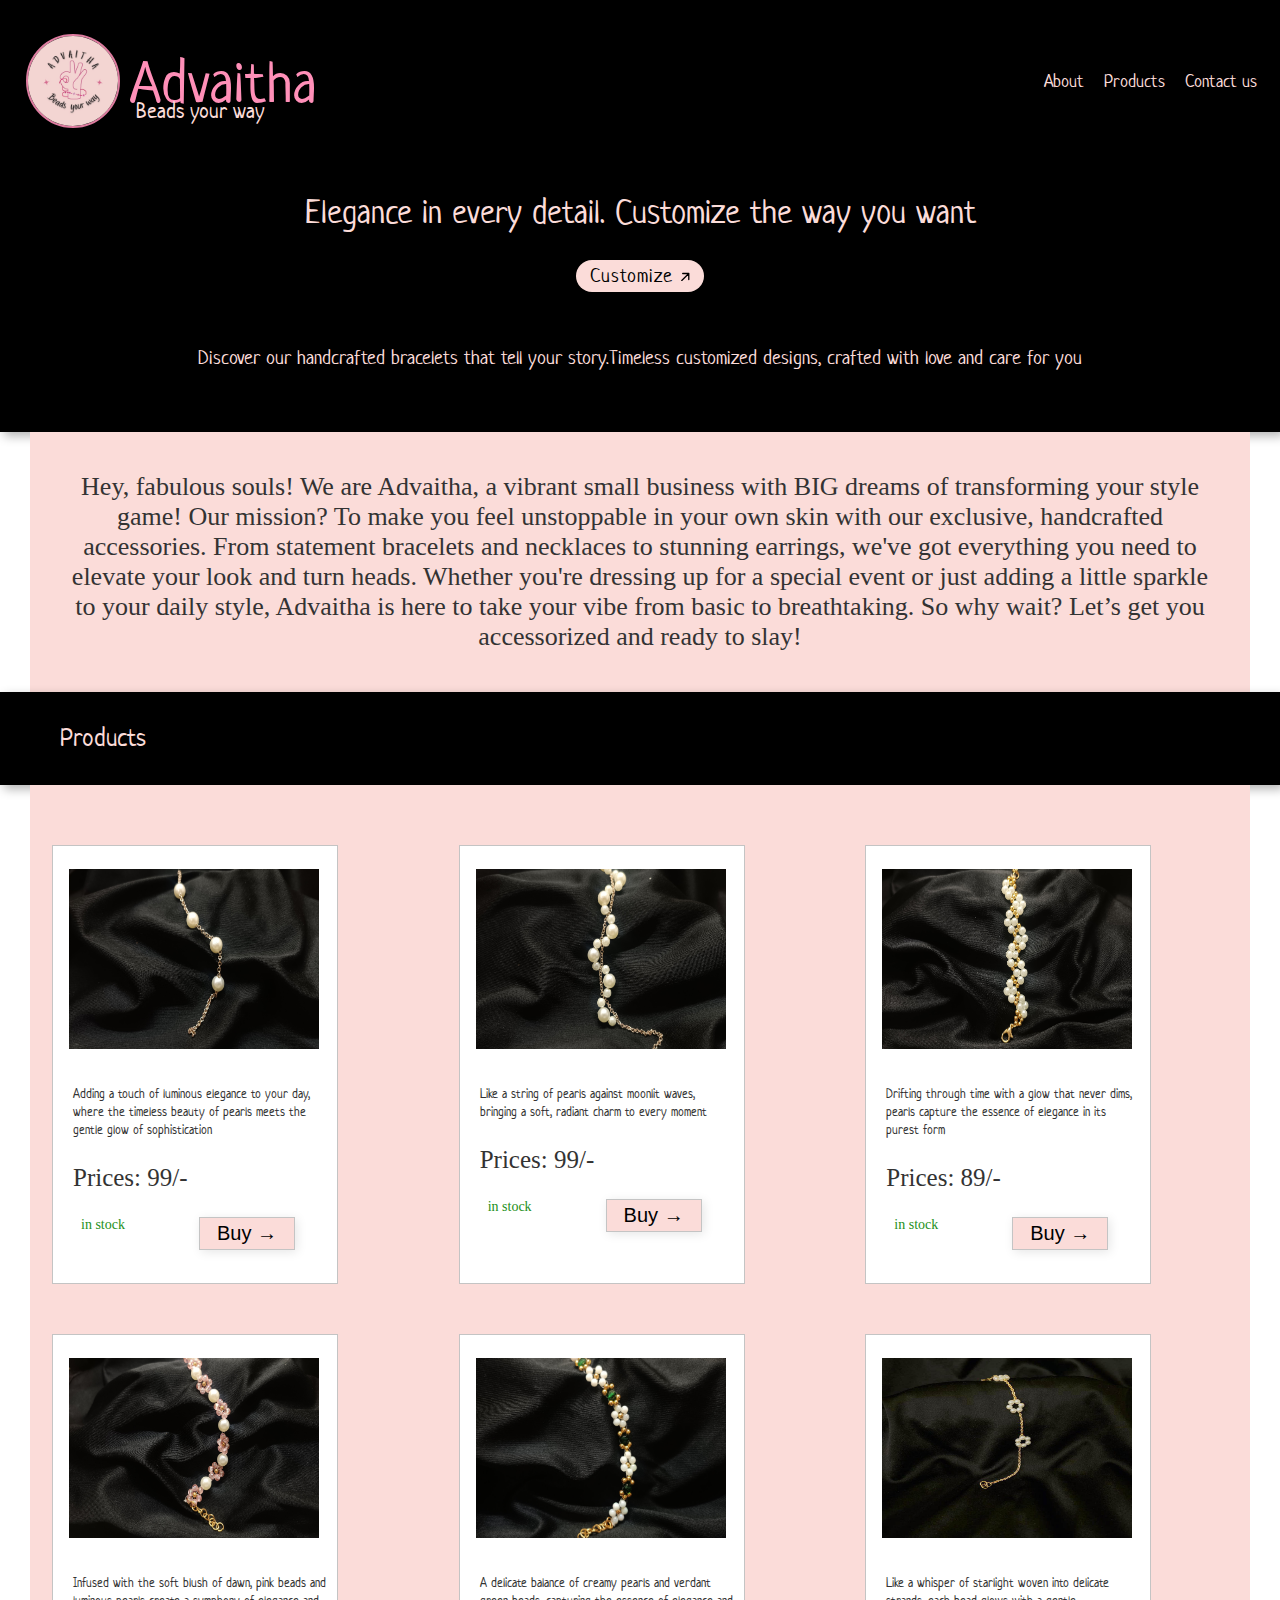
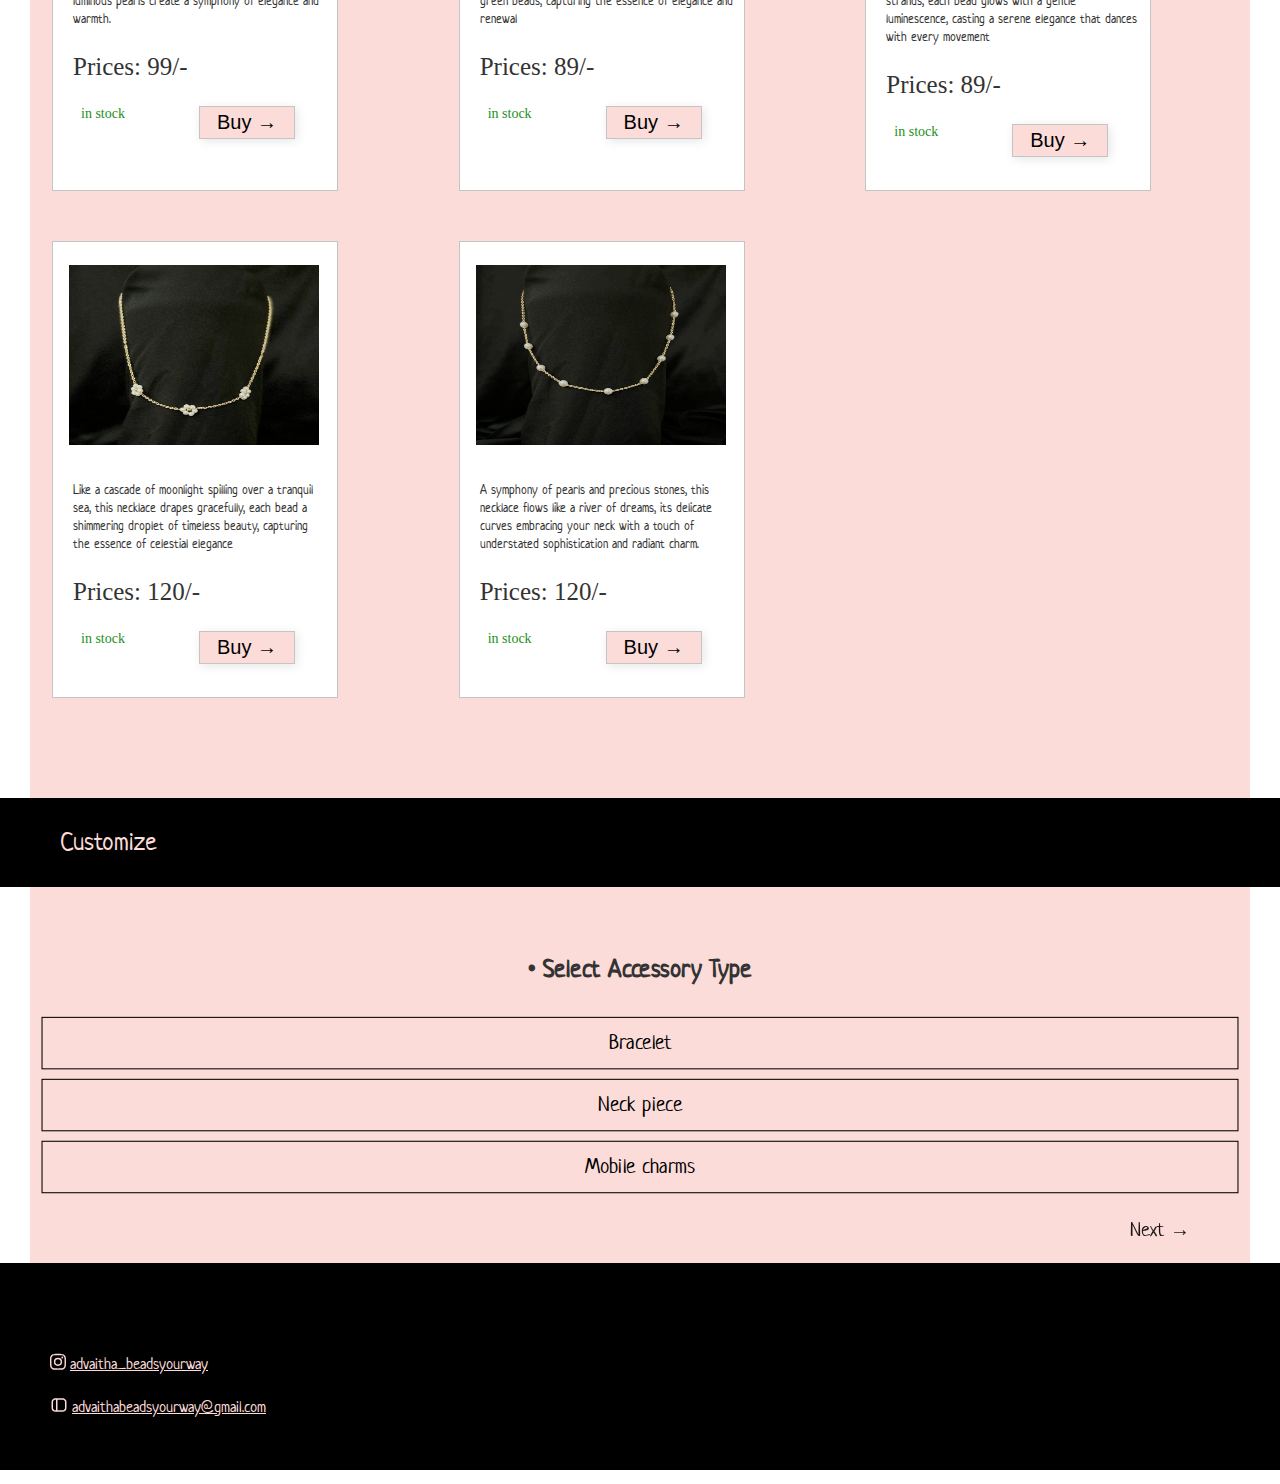
<file: index.html>
<!DOCTYPE html>
<html lang="en">
<head>
    <meta charset="UTF-8">
    <meta name="viewport" content="width=device-width, initial-scale=1.0">
    <title>Advaitha - Beads your way</title>
    <link rel="stylesheet" href="styles.css">
    <link rel="preconnect" href="https://fonts.googleapis.com">
<link rel="preconnect" href="https://fonts.gstatic.com" crossorigin>
<link href="https://fonts.googleapis.com/css2?family=Neucha&display=swap" rel="stylesheet" href="https://fonts.googleapis.com/css2?family=Carlito:ital,wght@0,400;0,700;1,400;1,700&display=swap" rel="stylesheet">
</head>
<body>
      <div class="navbar">
        
        <div class="menu">
        <ul class="nav-links">
            <li><a href="#About">About</a></li>
            <li><a href="#Products">Products</a></li>
            <li><a href="#Contact_us">Contact us</a></li>
          </ul>
        </div>
        <nav>
         
        <div class="name"> Advaitha</div>
        <div class="sub">Beads your way</div>
        <div class="logo"> <img src="logo.jpeg" alt="logo" class="logo-img"> </div>
        <div class="ham-menu">
              <span></span>
              <span></span>
              <span></span>
           </div>
        </nav>
        <div class="overlay" id="overlay" onclick="toggleMenu()"></div>

        <div class="hero">
           Elegance in every detail.  
          Customize the way you want
        </div>
        <button  href="#Customize" class="try">
            Customize
            <svg width="11" style="transform:translate(1px, -1px)" viewBox="0 0 11 12" fill="none" xmlns="http://www.w3.org/2000/svg"><path d="M1.70985 4.5H7.7804M7.7804 4.5V10.5705M7.7804 4.5L0.780396 11.5" stroke="currentColor" stroke-width="1.3" stroke-linecap="round" stroke-linejoin="round"></path></svg>
            <path d="M1.70985 4.5H7.7804M7.7804 4.5V10.5705M7.7804 4.5L0.780396 11.5" stroke="currentColor" stroke-width="1.3" stroke-linecap="round" stroke-linejoin="round"></path>
        </button>
        <p class="discover"> Discover our handcrafted bracelets that tell your story.Timeless customized designs, crafted with love and care for you</p>
      </div>
       
 

    <section id="About">

      <div class="abt">
        Hey, fabulous souls! We are Advaitha, a vibrant small business with BIG dreams of transforming your style game! Our mission? To make you feel unstoppable in your own skin with our exclusive, handcrafted accessories. From statement bracelets and necklaces to stunning earrings, we've got everything you need to elevate your look and turn heads. Whether you're dressing up for a special event or just adding a little sparkle to your daily style, Advaitha is here to take your vibe from basic to breathtaking. So why wait? Let’s get you accessorized and ready to slay!
      </div>

    </section>
 

    <section id="Products">

      <div class="pro"> Products</div >

        <div class="bracelets">
          <div class="whole">
            <img src="1.jpeg" alt="products" class="pro-img">
            <div class="dis">Adding a touch of luminous elegance to your day, where the timeless beauty of pearls meets the gentle glow of sophistication<p class="price">Prices: 99/-</p><p class="stock">in stock</p>
              <div class="buy"><button class="buy-btn" onclick="sendEmail('#IDPG01', '99')">Buy &rarr;</button></div>
            </div>
          </div>
        
          <div class="whole">
            <img src="2.jpeg" alt="products" class="pro-img">
            <div class="dis">Like a string of pearls against moonlit waves, bringing a soft, radiant charm to every moment<p class="price">Prices: 99/-</p><p class="stock">in stock</p>
              <div class="buy"><button class="buy-btn" onclick="sendEmail('#IDPG02', '99')">Buy &rarr;</button></div>
            </div>
          </div>
        
          <div class="whole">
            <img src="3.jpeg" alt="products" class="pro-img">
            <div class="dis">Drifting through time with a glow that never dims, pearls capture the essence of elegance in its purest form<p class="price">Prices: 89/-</p><p class="stock">in stock</p>
              <div class="buy"><button class="buy-btn" onclick="sendEmail('#IDBN03', '89')">Buy &rarr;</button></div>
            </div>
          </div>
        
          <div class="whole">
            <img src="4.jpeg" alt="products" class="pro-img">
            <div class="dis">Infused with the soft blush of dawn, pink beads and luminous pearls create a symphony of elegance and warmth.<p class="price">Prices: 99/-</p><p class="stock">in stock</p>
              <div class="buy"><button class="buy-btn" onclick="sendEmail('#IDBN04', '99')">Buy &rarr;</button></div>
            </div>
          </div>
        
          <div class="whole">
            <img src="5.jpeg" alt="products" class="pro-img">
            <div class="dis">A delicate balance of creamy pearls and verdant green beads, capturing the essence of elegance and renewal<p class="price">Prices: 89/-</p><p class="stock">in stock</p>
              <div class="buy"><button class="buy-btn" onclick="sendEmail('#IDBN05', '89')">Buy &rarr;</button></div>
            </div>
          </div>
        
          <div class="whole">
            <img src="6.jpeg" alt="products" class="pro-img">
            <div class="dis">Like a whisper of starlight woven into delicate strands, each bead glows with a gentle luminescence, casting a serene elegance that dances with every movement<p class="price">Prices: 89/-</p><p class="stock">in stock</p>
              <div class="buy"><button class="buy-btn" onclick="sendEmail('#IDBN06', '89')">Buy &rarr;</button></div>
            </div>
          </div>
        
          <div class="whole">
            <img src="7.jpeg" alt="products" class="pro-img">
            <div class="dis">Like a cascade of moonlight spilling over a tranquil sea, this necklace drapes gracefully, each bead a shimmering droplet of timeless beauty, capturing the essence of celestial elegance<p class="price">Prices: 120/-</p><p class="stock">in stock</p>
              <div class="buy"><button class="buy-btn" onclick="sendEmail('#IDBG07', '120')">Buy &rarr;</button></div>
            </div>
          </div>
        
          <div class="whole">
            <img src="8.jpeg" alt="products" class="pro-img">
            <div class="dis">A symphony of pearls and precious stones, this necklace flows like a river of dreams, its delicate curves embracing your neck with a touch of understated sophistication and radiant charm.<p class="price">Prices: 120/-</p><p class="stock">in stock</p>
              <div class="buy"><button class="buy-btn" onclick="sendEmail('#IDPG08', '120')">Buy &rarr;</button></div>
            </div>
          </div>
        </div>

    </section>
    
    <section id="Customize">
        
        <div class="custom">Customize</div>

        
        <div class="container">
          <div class="question-container">

          <div id="q1" class="question">
            <h1>&#8226; Select Accessory Type</h1>
            <div class="options">

              <label><input type="radio" name="Accessory" value="Bracelet"> Bracelet</label>
              <label><input type="radio" name="Accessory" value="Neck piece"> Neck piece</label>
              <label><input type="radio" name="Accessory" value="Mobile charms">Mobile charms</label>

            </div>
          </div>

          <div id="q2" class="question">
            <h2>&#8226; Select adornments</h2>
            <div class="options">

              <label><input type="radio" name="Adornments" value="Pearls">Pearls</label>
              <label><input type="radio" name="Adornments" value="Beads">Beads</label>
              <label><input type="radio" name="Adornments" value="Crystals">Crystals</label>

            </div>
          </div>

          <div id="q3" class="question">
            <h3>&#8226; Select color type</h3>
            <div class="options">

              <label><input type="radio" name="color_type" value="Pastel">Pastel</label>
              <label><input type="radio" name="color_type" value="Dark ">Dark </label>
              <label><input type="radio" name="color_type" value="Multi-tone">Multi-tone</label>

            </div>
          </div>

          <div id="q4" class="question">
            <h4>&#8226; Spacers</h4>
            <div class="options">
              <label><input type="radio" name="Spacers" value="gold">Gold</label>
              <label><input type="radio" name="Spacers" value="Silver">Silver</label>
              <label><input type="radio" name="Spacers" value="None">None</label>
            </div>
          </div>

          <div id="q5" class="question">
            <h5>&#8226; Stringing material</h5>
            <div class="options">
              <label><input type="radio" name="Stringing_material" value="Nylon thread">Nylon thread</label>
              <label><input type="radio" name="Stringing_material" value="Gold chain">Gold chain</label>
              <label><input type="radio" name="Stringing_material" value="Metal chain">Metal chain</label>
            </div>
          </div>

          <div id="q6" class="question">
            <h6>&#8226; Packaging</h6>
            <div class="options">
              <label><input type="radio" name="Packaging" value="Delivery package">Delivery package</label>
              <label><input type="radio" name="Packaging" value="Gift package">Gift package</label>
              <label><input type="radio" name="Packaging" value="Custom package">Custom package</label>
            </div>
          </div>

          <div id="q7" class="question">
            <p class="p">&#8226; Customize it yourself</p>
            <input type="text" id="engraving" placeholder="specific colour or design..." >
          </div>

          <div class="buttons">
            <button class="btnb" id="prevBtn" onclick="prevQuestion()">&larr; Back</button>
            <button class="btnn" id="nextBtn" onclick="nextQuestion()">Next &rarr;</button>
          </div>

           <div class ="sbutt"><button  id="submitBtn" onclick="submitOrder()">Place order&rarr;</button></div>
          
        </div>
        </div>
      </div>
    </section>
    <section id="Contact_us">

      <div class="contact">

        <div class="insta"><svg xmlns="http://www.w3.org/2000/svg" width="16" viewBox="0 0 16 17" fill="none"><g fill="currentColor" clip-path="url(#a)"><path d="M7.99 2.27c2.137 0 2.39.01 3.231.048.781.034 1.203.165 1.485.275.372.143.64.318.918.596.282.282.454.547.597.92.11.28.24.705.275 1.484.038.843.047 1.096.047 3.23 0 2.138-.01 2.391-.047 3.232-.034.781-.165 1.203-.275 1.484-.143.372-.319.641-.597.92a2.46 2.46 0 0 1-.918.596c-.282.11-.707.24-1.485.275-.844.037-1.097.047-3.231.047-2.137 0-2.39-.01-3.231-.047-.781-.034-1.203-.166-1.485-.275a2.472 2.472 0 0 1-.918-.597 2.46 2.46 0 0 1-.597-.919c-.11-.28-.24-.706-.275-1.484-.038-.844-.047-1.097-.047-3.231 0-2.138.01-2.39.047-3.231.034-.782.165-1.204.275-1.485.144-.372.319-.64.597-.919a2.46 2.46 0 0 1 .918-.596c.282-.11.707-.241 1.485-.275.84-.038 1.094-.047 3.231-.047Zm0-1.44c-2.172 0-2.444.01-3.297.047-.85.037-1.434.175-1.94.372a3.905 3.905 0 0 0-1.42.925A3.92 3.92 0 0 0 .41 3.589C.212 4.1.074 4.68.037 5.53c-.038.856-.047 1.128-.047 3.3 0 2.172.01 2.444.047 3.297.037.85.175 1.434.372 1.94.206.529.478.976.925 1.42.444.443.89.718 1.415.921.51.197 1.091.334 1.941.372.853.037 1.125.047 3.297.047s2.444-.01 3.297-.047c.85-.038 1.434-.175 1.94-.372a3.91 3.91 0 0 0 1.416-.922 3.91 3.91 0 0 0 .922-1.415c.197-.51.334-1.091.372-1.941.037-.853.047-1.125.047-3.297s-.01-2.444-.047-3.297c-.038-.85-.175-1.434-.372-1.94a3.748 3.748 0 0 0-.916-1.422 3.911 3.911 0 0 0-1.415-.922C12.72 1.055 12.14.918 11.29.88c-.856-.04-1.128-.05-3.3-.05Z"></path><path d="M7.99 4.72a4.11 4.11 0 0 0 0 8.22 4.11 4.11 0 0 0 0-8.22Zm0 6.776a2.666 2.666 0 1 1 0-5.332 2.666 2.666 0 0 1 0 5.332ZM13.221 4.558a.96.96 0 1 1-1.919 0 .96.96 0 0 1 1.92 0Z"></path></g></svg>
         <a href="https://www.instagram.com/advaitha_beadsyourway/" target="_blank" class="ig">advaitha_beadsyourway</a></div>

        <div class="gmail"> <svg width="18" viewBox="0 0 24 24" fill="none" xmlns="http://www.w3.org/2000/svg"><path fill-rule="evenodd" clip-rule="evenodd" d="M9.35719 3H14.6428C15.7266 2.99999 16.6007 2.99998 17.3086 3.05782C18.0375 3.11737 18.6777 3.24318 19.27 3.54497C20.2108 4.02433 20.9757 4.78924 21.455 5.73005C21.7568 6.32234 21.8826 6.96253 21.9422 7.69138C22 8.39925 22 9.27339 22 10.3572V13.6428C22 14.7266 22 15.6008 21.9422 16.3086C21.8826 17.0375 21.7568 17.6777 21.455 18.27C20.9757 19.2108 20.2108 19.9757 19.27 20.455C18.6777 20.7568 18.0375 20.8826 17.3086 20.9422C16.6008 21 15.7266 21 14.6428 21H9.35717C8.27339 21 7.39925 21 6.69138 20.9422C5.96253 20.8826 5.32234 20.7568 4.73005 20.455C3.78924 19.9757 3.02433 19.2108 2.54497 18.27C2.24318 17.6777 2.11737 17.0375 2.05782 16.3086C1.99998 15.6007 1.99999 14.7266 2 13.6428V10.3572C1.99999 9.27341 1.99998 8.39926 2.05782 7.69138C2.11737 6.96253 2.24318 6.32234 2.54497 5.73005C3.02433 4.78924 3.78924 4.02433 4.73005 3.54497C5.32234 3.24318 5.96253 3.11737 6.69138 3.05782C7.39926 2.99998 8.27341 2.99999 9.35719 3ZM6.85424 5.05118C6.24907 5.10062 5.90138 5.19279 5.63803 5.32698C5.07354 5.6146 4.6146 6.07354 4.32698 6.63803C4.19279 6.90138 4.10062 7.24907 4.05118 7.85424C4.00078 8.47108 4 9.26339 4 10.4V13.6C4 14.7366 4.00078 15.5289 4.05118 16.1458C4.10062 16.7509 4.19279 17.0986 4.32698 17.362C4.6146 17.9265 5.07354 18.3854 5.63803 18.673C5.90138 18.8072 6.24907 18.8994 6.85424 18.9488C7.17922 18.9754 7.55292 18.9882 8 18.9943V5.0057C7.55292 5.01184 7.17922 5.02462 6.85424 5.05118ZM10 5V19H14.6C15.7366 19 16.5289 18.9992 17.1458 18.9488C17.7509 18.8994 18.0986 18.8072 18.362 18.673C18.9265 18.3854 19.3854 17.9265 19.673 17.362C19.8072 17.0986 19.8994 16.7509 19.9488 16.1458C19.9992 15.5289 20 14.7366 20 13.6V10.4C20 9.26339 19.9992 8.47108 19.9488 7.85424C19.8994 7.24907 19.8072 6.90138 19.673 6.63803C19.3854 6.07354 18.9265 5.6146 18.362 5.32698C18.0986 5.19279 17.7509 5.10062 17.1458 5.05118C16.5289 5.00078 15.7366 5 14.6 5H10Z" fill="currentColor"></path></svg>
         <a href="mailto:advaithabeadsyourway@gmail.com" class="mail">advaithabeadsyourway@gmail.com</a></div>
</div>

      </div>

    </section>
    <script src="script.js"></script>
</body>
</html>
</file>
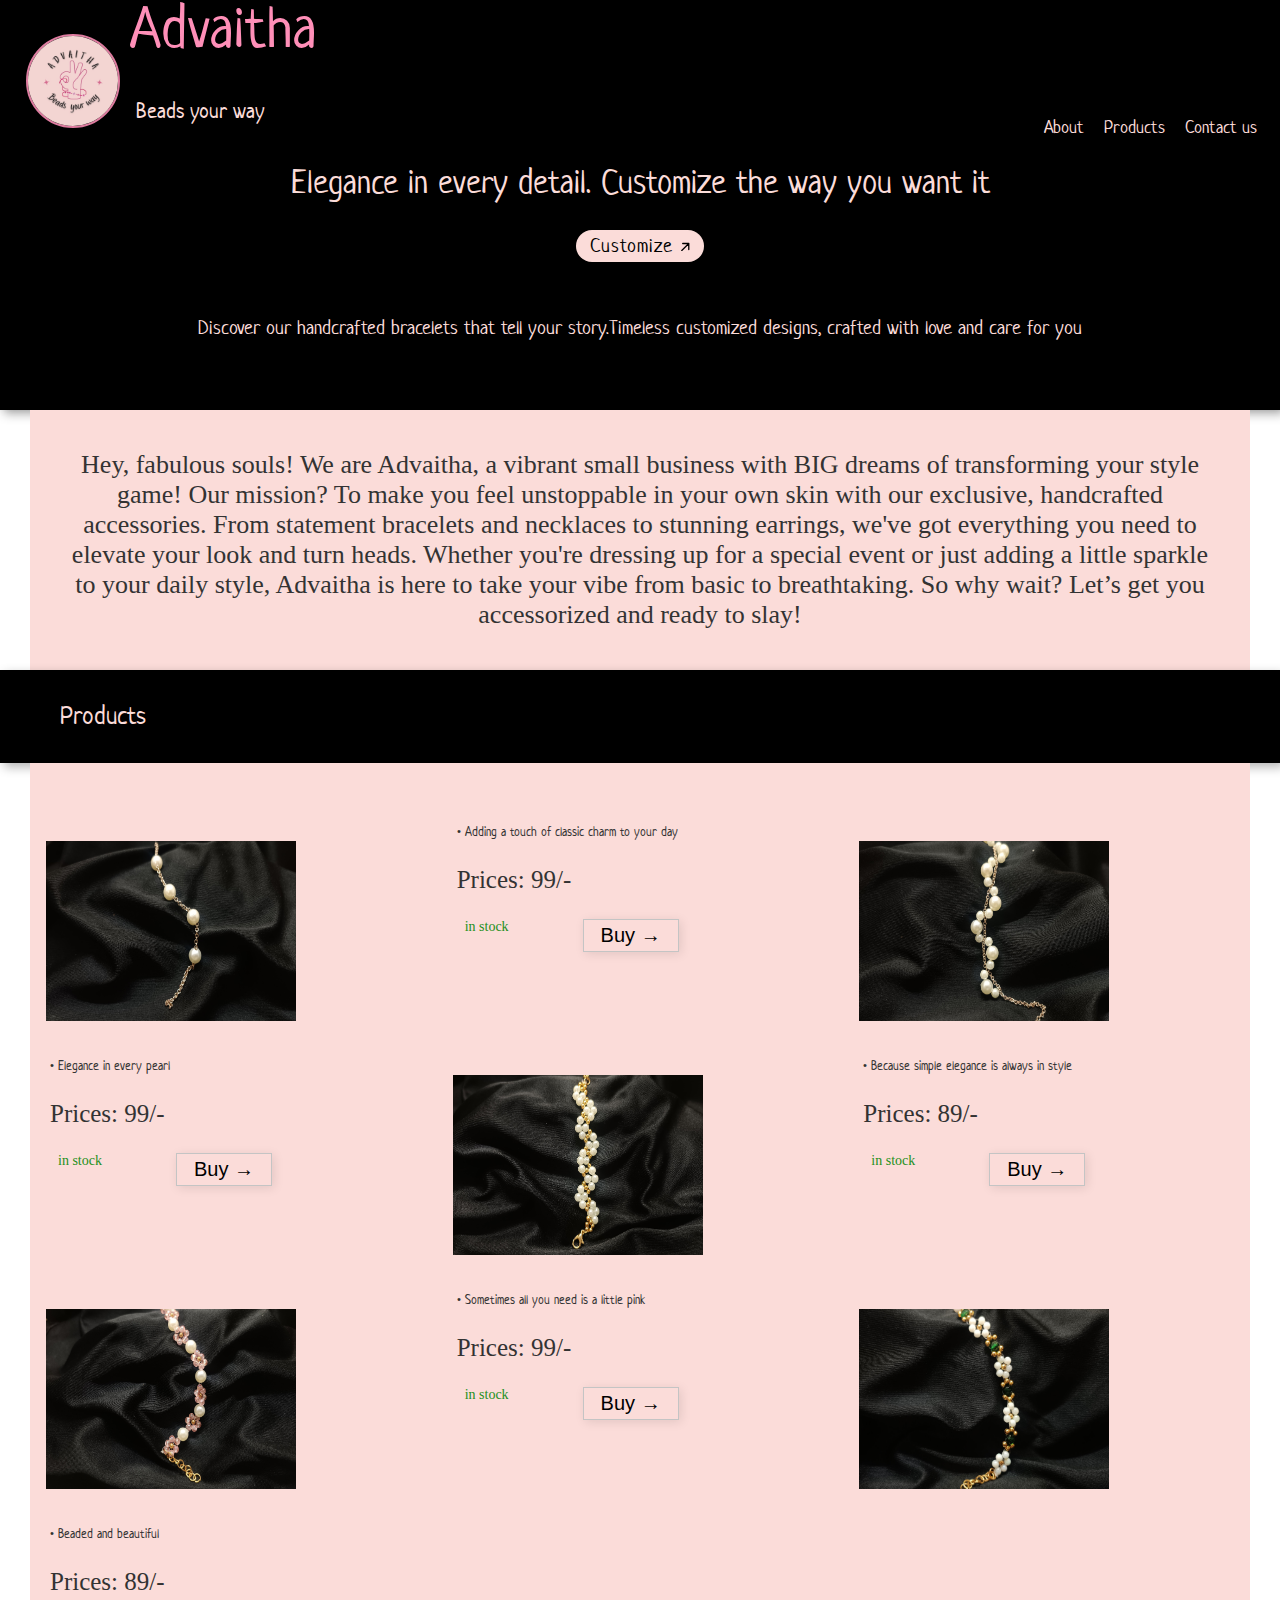
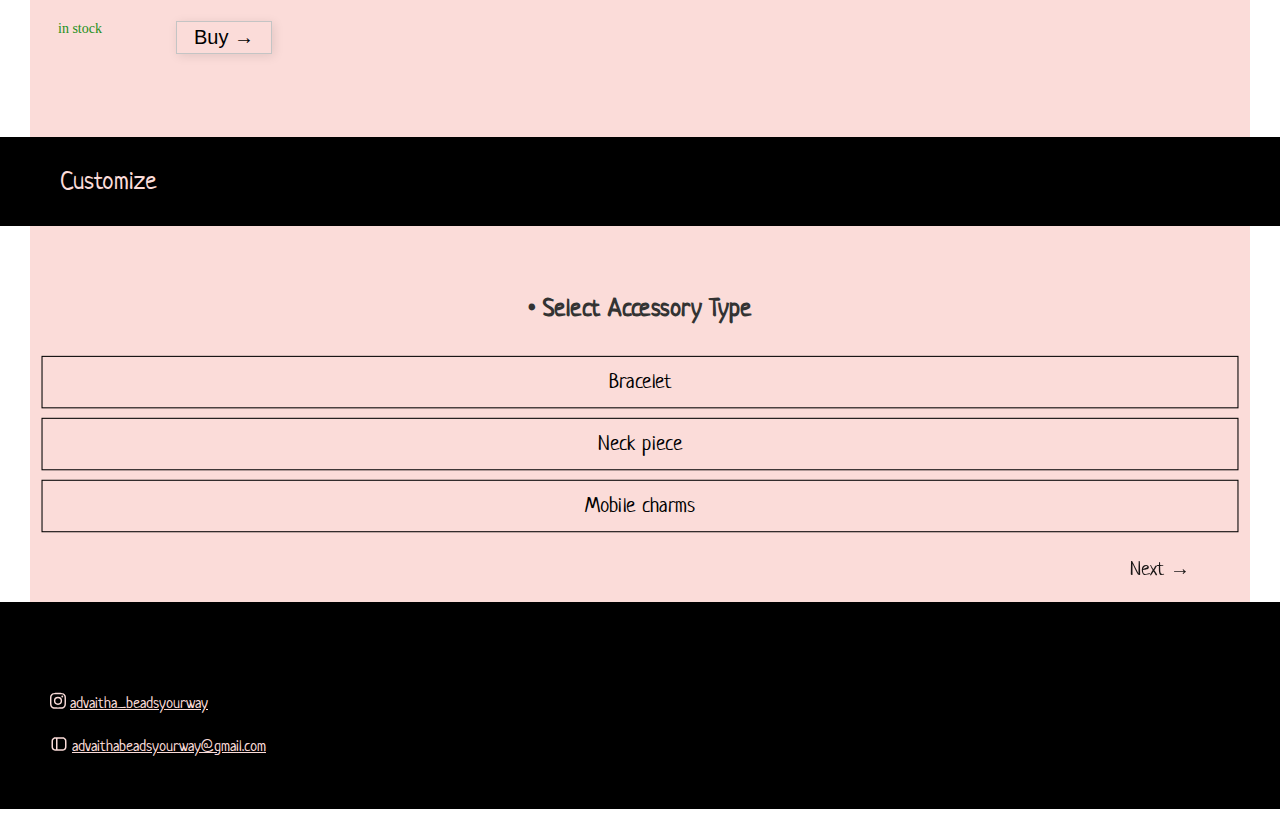
<file: advaitha.html>
<!DOCTYPE html>
<html lang="en">
<head>
    <meta charset="UTF-8">
    <meta name="viewport" content="width=device-width, initial-scale=1.0">
    <title>Advaitha - Beads your way</title>
    <link rel="stylesheet" href="styles.css">
    <link rel="preconnect" href="https://fonts.googleapis.com">
    <link rel="preconnect" href="https://fonts.gstatic.com" crossorigin>
    <link href="https://fonts.googleapis.com/css2?family=Loved+by+the+King&family=Neucha&display=swap" rel="stylesheet">
</head>
<body>
    <header>

      <div class="navbar">
        <div class="name"> Advaitha</div>
        <div class="sub">Beads your way</div>
        <div class="logo"> <img src="logo.jpeg" alt="logo" class="logo-img"> </div>
        <div class="navbar">
        <ul class="nav-links">
            <li><a href="#About">About</a></li>
            <li><a href="#Products">Products</a></li>
            <li><a href="#Contact_us">Contact us</a></li>
          </ul>
        <div class="hero">
           Elegance in every detail.  
          Customize the way you want it
        </div>
        <button  href="#Customize" class="try">
            Customize
            <svg width="11" style="transform:translate(1px, -1px)" viewBox="0 0 11 12" fill="none" xmlns="http://www.w3.org/2000/svg"><path d="M1.70985 4.5H7.7804M7.7804 4.5V10.5705M7.7804 4.5L0.780396 11.5" stroke="currentColor" stroke-width="1.3" stroke-linecap="round" stroke-linejoin="round"></path></svg>
            <path d="M1.70985 4.5H7.7804M7.7804 4.5V10.5705M7.7804 4.5L0.780396 11.5" stroke="currentColor" stroke-width="1.3" stroke-linecap="round" stroke-linejoin="round"></path>
        </button>
        <p class="discover"> Discover our handcrafted bracelets that tell your story.Timeless customized designs, crafted with love and care for you</p>
      </div>
       
    </header>

    <section id="About">

      <div class="abt">
        Hey, fabulous souls! We are Advaitha, a vibrant small business with BIG dreams of transforming your style game! Our mission? To make you feel unstoppable in your own skin with our exclusive, handcrafted accessories. From statement bracelets and necklaces to stunning earrings, we've got everything you need to elevate your look and turn heads. Whether you're dressing up for a special event or just adding a little sparkle to your daily style, Advaitha is here to take your vibe from basic to breathtaking. So why wait? Let’s get you accessorized and ready to slay!
      </div>

    </section>

    <section id="Products">

      <div class="pro"> Products</div>

      <div class="bracelets">

        <div><img src="1.jpeg" alt="products" class="pro-img"></div>
        <div class="dis">&#8226; Adding a touch of classic charm to your day<p class=" price" >  Prices: 99/-</p > <p class="stock"> in stock</p> 
            <div class ="buy"><button class="buy-btn" onclick="sendEmail('#IDPG01', '99')">Buy &rarr;</button></div></div>

        <div><img src="2.jpeg" alt="products" class="pro-img"></div>
        <div class="dis">&#8226; Elegance in every pearl <p class=" price" >  Prices: 99/-</p> <p class="stock"> in stock</p> 
            <div class ="buy"><button class="buy-btn" onclick="sendEmail('#IDPG01', '99')">Buy &rarr;</button></div> </div>

        <div><img src="3.jpeg" alt="products" class="pro-img"></div>
        <div class="dis">&#8226; Because simple elegance is always in style <p class=" price" >  Prices: 89/-</p> <p class="stock"> in stock</p> 
            <div class ="buy"><button class="buy-btn" onclick="sendEmail('#IDBN03', '89')">Buy &rarr;</button></div> </div>

        <div><img src="4.jpeg" alt="products" class="pro-img"></div>
        <div class="dis">&#8226; Sometimes all you need is a little pink<p class=" price" >  Prices: 99/-</p> <p class="stock"> in stock</p> 
            <div class ="buy"><button class="buy-btn" onclick="sendEmail('#IDBN04', '99')">Buy &rarr;</button></div> </div>

        <div><img src="5.jpeg" alt="products" class="pro-img"></div>
        <div class="dis">&#8226; Beaded and beautiful<p class=" price" >  Prices: 89/-</p> <p class="stock"> in stock</p>
             <div class ="buy"></div><button class="buy-btn" onclick="sendEmail('#IDBN05', '89')">Buy &rarr;</button></div></div>

      </div>

    </section>
    
    <section id="Customize">
        
        <div class="custom">Customize</div>

        
        <div class="container">
          <div class="question-container">

          <div id="q1" class="question">
            <h1>&#8226; Select Accessory Type</h1>
            <div class="options">

              <label><input type="radio" name="Accessory" value="Bracelet"> Bracelet</label>
              <label><input type="radio" name="Accessory" value="Neck piece"> Neck piece</label>
              <label><input type="radio" name="Accessory" value="Mobile charms">Mobile charms</label>

            </div>
          </div>

          <div id="q2" class="question">
            <h2>&#8226; Select adornments</h2>
            <div class="options">

              <label><input type="radio" name="Adornments" value="Pearls">Pearls</label>
              <label><input type="radio" name="Adornments" value="Beads">Beads</label>
              <label><input type="radio" name="Adornments" value="Crystals">Crystals</label>

            </div>
          </div>

          <div id="q3" class="question">
            <h3>&#8226; Select color type</h3>
            <div class="options">

              <label><input type="radio" name="color_type" value="Pastel">Pastel</label>
              <label><input type="radio" name="color_type" value="Dark ">Dark </label>
              <label><input type="radio" name="color_type" value="Multi-tone">Multi-tone</label>

            </div>
          </div>

          <div id="q4" class="question">
            <h4>&#8226; Spacers</h4>
            <div class="options">
              <label><input type="radio" name="Spacers" value="gold">Gold</label>
              <label><input type="radio" name="Spacers" value="Silver">Silver</label>
              <label><input type="radio" name="Spacers" value="None">None</label>
            </div>
          </div>

          <div id="q5" class="question">
            <h5>&#8226; Stringing material</h5>
            <div class="options">
              <label><input type="radio" name="Stringing_material" value="Nylon thread">Nylon thread</label>
              <label><input type="radio" name="Stringing_material" value="Gold chain">Gold chain</label>
              <label><input type="radio" name="Stringing_material" value="Metal chain">Metal chain</label>
            </div>
          </div>

          <div id="q6" class="question">
            <h6>&#8226; Packaging</h6>
            <div class="options">
              <label><input type="radio" name="Packaging" value="Delivery package">Delivery package</label>
              <label><input type="radio" name="Packaging" value="Gift package">Gift package</label>
              <label><input type="radio" name="Packaging" value="Custom package">Custom package</label>
            </div>
          </div>

          <div id="q7" class="question">
            <p class="p">&#8226; Customize it yourself</p>
            <input type="text" id="engraving" placeholder="specific colour or design..." >
          </div>

          <div class="buttons">
            <button class="btnb" id="prevBtn" onclick="prevQuestion()">&larr; Back</button>
            <button class="btnn" id="nextBtn" onclick="nextQuestion()">Next &rarr;</button>
          </div>

           <div class ="sbutt"><button  id="submitBtn" onclick="submitOrder()">Place order&rarr;</button></div>
          
        </div>
        </div>
      </div>
    </section>
    <section id="Contact_us">

      <div class="contact">

        <div class="insta"><svg xmlns="http://www.w3.org/2000/svg" width="16" viewBox="0 0 16 17" fill="none"><g fill="currentColor" clip-path="url(#a)"><path d="M7.99 2.27c2.137 0 2.39.01 3.231.048.781.034 1.203.165 1.485.275.372.143.64.318.918.596.282.282.454.547.597.92.11.28.24.705.275 1.484.038.843.047 1.096.047 3.23 0 2.138-.01 2.391-.047 3.232-.034.781-.165 1.203-.275 1.484-.143.372-.319.641-.597.92a2.46 2.46 0 0 1-.918.596c-.282.11-.707.24-1.485.275-.844.037-1.097.047-3.231.047-2.137 0-2.39-.01-3.231-.047-.781-.034-1.203-.166-1.485-.275a2.472 2.472 0 0 1-.918-.597 2.46 2.46 0 0 1-.597-.919c-.11-.28-.24-.706-.275-1.484-.038-.844-.047-1.097-.047-3.231 0-2.138.01-2.39.047-3.231.034-.782.165-1.204.275-1.485.144-.372.319-.64.597-.919a2.46 2.46 0 0 1 .918-.596c.282-.11.707-.241 1.485-.275.84-.038 1.094-.047 3.231-.047Zm0-1.44c-2.172 0-2.444.01-3.297.047-.85.037-1.434.175-1.94.372a3.905 3.905 0 0 0-1.42.925A3.92 3.92 0 0 0 .41 3.589C.212 4.1.074 4.68.037 5.53c-.038.856-.047 1.128-.047 3.3 0 2.172.01 2.444.047 3.297.037.85.175 1.434.372 1.94.206.529.478.976.925 1.42.444.443.89.718 1.415.921.51.197 1.091.334 1.941.372.853.037 1.125.047 3.297.047s2.444-.01 3.297-.047c.85-.038 1.434-.175 1.94-.372a3.91 3.91 0 0 0 1.416-.922 3.91 3.91 0 0 0 .922-1.415c.197-.51.334-1.091.372-1.941.037-.853.047-1.125.047-3.297s-.01-2.444-.047-3.297c-.038-.85-.175-1.434-.372-1.94a3.748 3.748 0 0 0-.916-1.422 3.911 3.911 0 0 0-1.415-.922C12.72 1.055 12.14.918 11.29.88c-.856-.04-1.128-.05-3.3-.05Z"></path><path d="M7.99 4.72a4.11 4.11 0 0 0 0 8.22 4.11 4.11 0 0 0 0-8.22Zm0 6.776a2.666 2.666 0 1 1 0-5.332 2.666 2.666 0 0 1 0 5.332ZM13.221 4.558a.96.96 0 1 1-1.919 0 .96.96 0 0 1 1.92 0Z"></path></g></svg>
         <a href="https://www.instagram.com/advaitha_beadsyourway/" target="_blank" class="ig">advaitha_beadsyourway</a></div>

        <div class="gmail"> <svg width="18" viewBox="0 0 24 24" fill="none" xmlns="http://www.w3.org/2000/svg"><path fill-rule="evenodd" clip-rule="evenodd" d="M9.35719 3H14.6428C15.7266 2.99999 16.6007 2.99998 17.3086 3.05782C18.0375 3.11737 18.6777 3.24318 19.27 3.54497C20.2108 4.02433 20.9757 4.78924 21.455 5.73005C21.7568 6.32234 21.8826 6.96253 21.9422 7.69138C22 8.39925 22 9.27339 22 10.3572V13.6428C22 14.7266 22 15.6008 21.9422 16.3086C21.8826 17.0375 21.7568 17.6777 21.455 18.27C20.9757 19.2108 20.2108 19.9757 19.27 20.455C18.6777 20.7568 18.0375 20.8826 17.3086 20.9422C16.6008 21 15.7266 21 14.6428 21H9.35717C8.27339 21 7.39925 21 6.69138 20.9422C5.96253 20.8826 5.32234 20.7568 4.73005 20.455C3.78924 19.9757 3.02433 19.2108 2.54497 18.27C2.24318 17.6777 2.11737 17.0375 2.05782 16.3086C1.99998 15.6007 1.99999 14.7266 2 13.6428V10.3572C1.99999 9.27341 1.99998 8.39926 2.05782 7.69138C2.11737 6.96253 2.24318 6.32234 2.54497 5.73005C3.02433 4.78924 3.78924 4.02433 4.73005 3.54497C5.32234 3.24318 5.96253 3.11737 6.69138 3.05782C7.39926 2.99998 8.27341 2.99999 9.35719 3ZM6.85424 5.05118C6.24907 5.10062 5.90138 5.19279 5.63803 5.32698C5.07354 5.6146 4.6146 6.07354 4.32698 6.63803C4.19279 6.90138 4.10062 7.24907 4.05118 7.85424C4.00078 8.47108 4 9.26339 4 10.4V13.6C4 14.7366 4.00078 15.5289 4.05118 16.1458C4.10062 16.7509 4.19279 17.0986 4.32698 17.362C4.6146 17.9265 5.07354 18.3854 5.63803 18.673C5.90138 18.8072 6.24907 18.8994 6.85424 18.9488C7.17922 18.9754 7.55292 18.9882 8 18.9943V5.0057C7.55292 5.01184 7.17922 5.02462 6.85424 5.05118ZM10 5V19H14.6C15.7366 19 16.5289 18.9992 17.1458 18.9488C17.7509 18.8994 18.0986 18.8072 18.362 18.673C18.9265 18.3854 19.3854 17.9265 19.673 17.362C19.8072 17.0986 19.8994 16.7509 19.9488 16.1458C19.9992 15.5289 20 14.7366 20 13.6V10.4C20 9.26339 19.9992 8.47108 19.9488 7.85424C19.8994 7.24907 19.8072 6.90138 19.673 6.63803C19.3854 6.07354 18.9265 5.6146 18.362 5.32698C18.0986 5.19279 17.7509 5.10062 17.1458 5.05118C16.5289 5.00078 15.7366 5 14.6 5H10Z" fill="currentColor"></path></svg>
         <a href="mailto:advaithabeadsyourway@gmail.com" class="mail">advaithabeadsyourway@gmail.com</a></div>
</div>

      </div>

    </section>
    <script src="script.js"></script>
</body>
</html>
</file>
<file: styles.css>
body {
    margin: 0;
    padding: 0;
    background-color: #ffffff;
    color: #333;
    font-family: "neucha";
    font-weight: 400;
    font-style: normal;
    width: 100%;
    overflow-x: hidden;
    
    
}


.name {
  font-size: 32px;
  color: rgba(255, 143, 184, 1);
  letter-spacing: 1px;
  position: relative;
  padding-left: 84px;
  top: 20px;
}
  
.sub {
  font-size: 14px;
  color: rgba(251, 220, 217, 1);
  position: absolute;
  padding-left: 84px;
  top: 70px;
 
}
@media (min-width: 750px) {
  .name{
    font-size: 58px;
    top: 20px;
    padding-left: 130px;
  }
  .sub{
    font-size: 22px;
    padding-left: 136px;
    top: 96px;

  }
 
}
.navbar{
  background-color: black;
  padding-bottom: 8px;
  margin-top: -30px;
  box-shadow: 4px 4px 10px rgba(0, 0, 0, 0.3); 
  
}

.nav-links{
  list-style: none;
  display: flex;
  text-align: center;
  margin-right: 0px;
  justify-content: flex-end;
  right: 13px;
  position:relative;
  top: 84px;
}
.nav-links a{
  color: rgba(251, 220, 217, 1);
  text-decoration: none;
  padding-inline: 10px;
  font-size: 11px;
 
}
.nav-links a:hover{
  color:rgba(235, 149, 180, 1) ;
}
@media (min-width: 750px) {
.nav-links a{
  font-size: 18px;
}}
.hero{
  color: rgba(251, 220, 217, 1);
  font-size: 28px;
  text-align: center;
  width: 80%;
  position: relative;
  left: 50%;
  top: 160px;
  padding-bottom: 100px;
  transform: translate(-50%, -50%); 
}

.discover{
  color: rgba(251, 220, 217, 1);
  font-size: 17px;
  text-align: center;
  width: 80%;
  position: relative;
  left: 50%;
  top: 100px;
  padding-bottom: 80px;
  transform: translate(-50%, -50%);
 

}
.logo-img{
  position: absolute;
  left:13px;
  top: 28px;
  width: 60px;
  height: 60px;
  border-radius: 32px;
  border: 2px solid rgba(229, 128, 165, 1);
  filter: brightness(.97);
  z-index: 1000;
}                               


.try{
  position: relative;
  width: 128px;
  height: 32px;
  border-radius: 20px;
  background-color:  rgba(251, 220, 217, 1);
  font-family: "neucha", serif;
  font-weight: 400;
  font-style: normal;
  font-size: 20px;
  letter-spacing: 1px;
  text-align: center;
  left: 50%;
  top: 30px;
  transform: translate(-50%, -50%); 
  border: none;
  transition:  0.1s ease; 
}
button:active{
  background-color:rgb(0, 0, 0);
  color: rgba(251, 220, 217, 1);
  transform: scale(0.99);
}
.abt{
  background-color:  rgba(251, 220, 217, 1);
  text-align: center;
  padding: 40px;
  margin: 0px 30px;
  font-family: "Carlito";
  font-weight: 400;
  font-style: normal; 
}
@media (min-width: 750px) {
  .hero{
    font-size: 34px;
  }
  .discover{
    font-size: 20px;
  }
  .logo-img{
    left:26px;
    top: 34px;
    width: 90px;
    height: 90px;
    border-radius: 52px;
  }
  .abt{
    font-size: 26px;
  }
}
.pro{
  padding:30px 60px;
  background-color: black;
  color: rgba(251, 220, 217, 1);
  font-size: 26px;
  box-shadow: 4px 4px 10px rgba(0, 0, 0, 0.3); 
 
}
.bracelets {
  background-color: rgba(251, 220, 217, 1);
  padding: 60px 0px;
  margin: 0px 30px;
  margin-bottom: 0px;
  display: grid;
  grid-template-columns: repeat(1, 1fr); /* Default: 1 column */
  gap: 0px;
}
@media (min-width: 329px) and (max-width: 749px) {
  .bracelets {
    margin: 0 auto; 
    width: 90%; 
    max-width: 329px;
  }
}
@media (min-width: 750px) {
  .bracelets {
    grid-template-columns: repeat(2, 1fr); /* 2 columns for screens ≥ 750px */
  }
}

@media (min-width: 1100px) {
  .bracelets {
    grid-template-columns: repeat(3, 1fr); /* 3 columns for screens ≥ 1100px */
  }
}

@media (min-width: 1440px) {
  .bracelets {
    grid-template-columns: repeat(4, 1fr); /* 4 columns for screens ≥ 1440px */
  }
}



.pro-img{
  width: 250px;
  height: 180px;
  padding-inline: 16px;
  margin-bottom: 30px;
  margin-top: 18px;
}

.whole{
  background-color: rgb(255, 255, 255);
  margin:0px 22px;
  margin-bottom: 50px;
  padding: 5px 0px 0px 0px;
  border: 1px solid #c4c4c4;
  width: 284px;


}
.stock{
  font-size:14px;
  margin-left: 8px;
  color: rgb(30, 144, 32);
  margin-top: 0px;
  margin-bottom: 50px;
 
  
}
.dis{

  margin-bottom: 0px;
  font-size: small;
  padding-right: 10px;
  padding-left: 20px;
 
 
}
.price{
  font-size:25px;
  margin-top: 25px;
  font-family: "Carlito";
  font-weight: 400;
  font-style: normal;
  
}
.stock,.buy{
  display: inline-block;
  vertical-align: text-top;
  font-family: "Carlito";
  font-weight: 400;
  font-style: normal;
  
}
.buy-btn{
  position: absolute;
  margin-left: 70px;
  margin-bottom:80px;
  background: rgba(251, 220, 217, 1);
  border: 1px solid #c4c4c4;
  color: #000000;
  padding: 4px 17px;
  font-size: 20px;
  box-shadow: 2px 2px 10px rgba(0, 0, 0, 0.1); 
}
.buy-btn:hover{
  background:black;
  border: none;
  color:  rgba(251, 220, 217, 1);
}

.custom{
  padding:28px 60px;
  margin-top: -10px;
  background-color: black;
  color: rgba(251, 220, 217, 1);
  font-size: 26px;

  
}



.question h1,
.question h2,
.question h3,
.question h4,
.question h5,
.question h6,
.question p {
    font-size: 24px; 
    margin-top:70px;
    margin-bottom: 30px;
  
}
.p{
  font-weight:bold ;
}

.question-container {
  background: rgba(251, 220, 217, 1);
  padding-bottom: 20px;
  padding: 16px;
  position: relative;
  height: auto;
  display: flex;
  align-items: flex-start;
  justify-content: center;
  padding-top: 20px; 
  overflow: hidden;
  margin:0px 30px ;
}

.question {
  position: absolute;
  width: 100%;
  top: 0; 
  left: 50%;
  transform: translateX(-50%); 
  opacity: 0;
  visibility: hidden;
  transition: opacity 0.4s ease-in-out, transform 0.4s ease-in-out;
  text-align: center;
  border-radius: 10px;
  font-size: 28px;
}

.question.active {
  opacity: 1;
  visibility: visible;
  transform: translateX(-50%) scale(1.05);
}
.options label {
  display: block;
  background: rgba(251, 220, 217, 1);
  border: 1px solid  #000000;
  color: #000000;
  padding: 11px;
  margin: 9px 40px;
  cursor: pointer;
  transition: 0.3s;
  font-size: 20px;

}

.options label:hover {
  background :black;
  border:none;
  color: rgba(251, 220, 217, 1);
 
}
.options label:active {
  background :black;
  border:none;
  color: rgba(251, 220, 217, 1);
 
}
.options input[type="radio"]:checked + label {
  background: black !important;
  border: none !important ;
  color: rgba(251, 220, 217, 1) !important;
}


@media (hover: none) {
  .options label:hover {
    background :black;
    border:none;
    color: rgba(251, 220, 217, 1);
  }
}

input[type="radio"] {
  display: none;
}

#engraving {
  position: absolute;
  background: rgb(241, 241, 241);
  border: 1px solid  #000000;
  color: #000000;
  padding: 10px 20px;
  border-radius: 0px;
  font-size: 13px;
  display: none;
  left: 44%;
  margin: 0px 20px ;
  transform: translate(-50%, 0%); 
}
.sbutt{
  margin: 150px;
  padding: 20px;
  font-size: 5px;
  text-align: center;
  display: flex;
  justify-content: center;
}

.buttons {
  margin-top: 300px;
  font-size: 25px;
  text-align: center;

}

.btnn {
  position: absolute;
  background :rgba(251, 220, 217, 1);
  border:none;
  color:  #000000; 
  padding: 10px 30px;
  cursor: pointer;
  font-size: 20px;
  opacity: 0.9;
  transition: 0.3s;
  display: flex;
  justify-content:flex-end;
  right: 30px;
  font-family: "neucha", serif;
  font-weight: 400;
  font-style: normal;

}

.btnb{
  position: absolute;
  background :rgba(251, 220, 217, 1);
  border:none;
  color:  #000000;
  padding: 10px 30px;
  cursor: pointer;
  font-size: 20px;
  opacity: 0.9;
  transition: 0.3s;
  display: flex;
  justify-content:flex-end;
  left: 30px;
  font-family: "neucha", serif;
  font-weight: 400;
  font-style: normal;
}

#prevBtn {
  display: none;
}

#submitBtn {
  background:  #000000;
  border: none;
  color: rgba(251, 220, 217, 1);
 
  padding: 10px 0px;
  border-radius: 0;
  cursor: pointer;
  font-size: 22px;
  margin-top: 70px;
  display: none;
  transition: 0.1s;
  width: 100%;
  position: absolute;
  font-family: "neucha", serif;
  font-weight: 400;
  font-style: normal;
  box-shadow: 4px 4px 10px rgba(0, 0, 0, 0.3); 
}

#submitBtn:hover {
  
  background :rgba(251, 220, 217, 1);
  border: none;
  color:  #000000;
}
.contact{
  padding: 50px;
  color:rgba(251, 220, 217, 1);
  background :black;
  vertical-align: top;
}
.ig{
  color:rgba(251, 220, 217, 1);
  text-decoration: underline;
  margin-top: 40px; 
  vertical-align: top;
}
.mail {
  color:rgba(251, 220, 217, 1);
  text-decoration: underline; 
  vertical-align: top;
}
.insta{
  margin-top: 40px;
}
.gmail{
  margin-top: 20px; 
}
</file>
